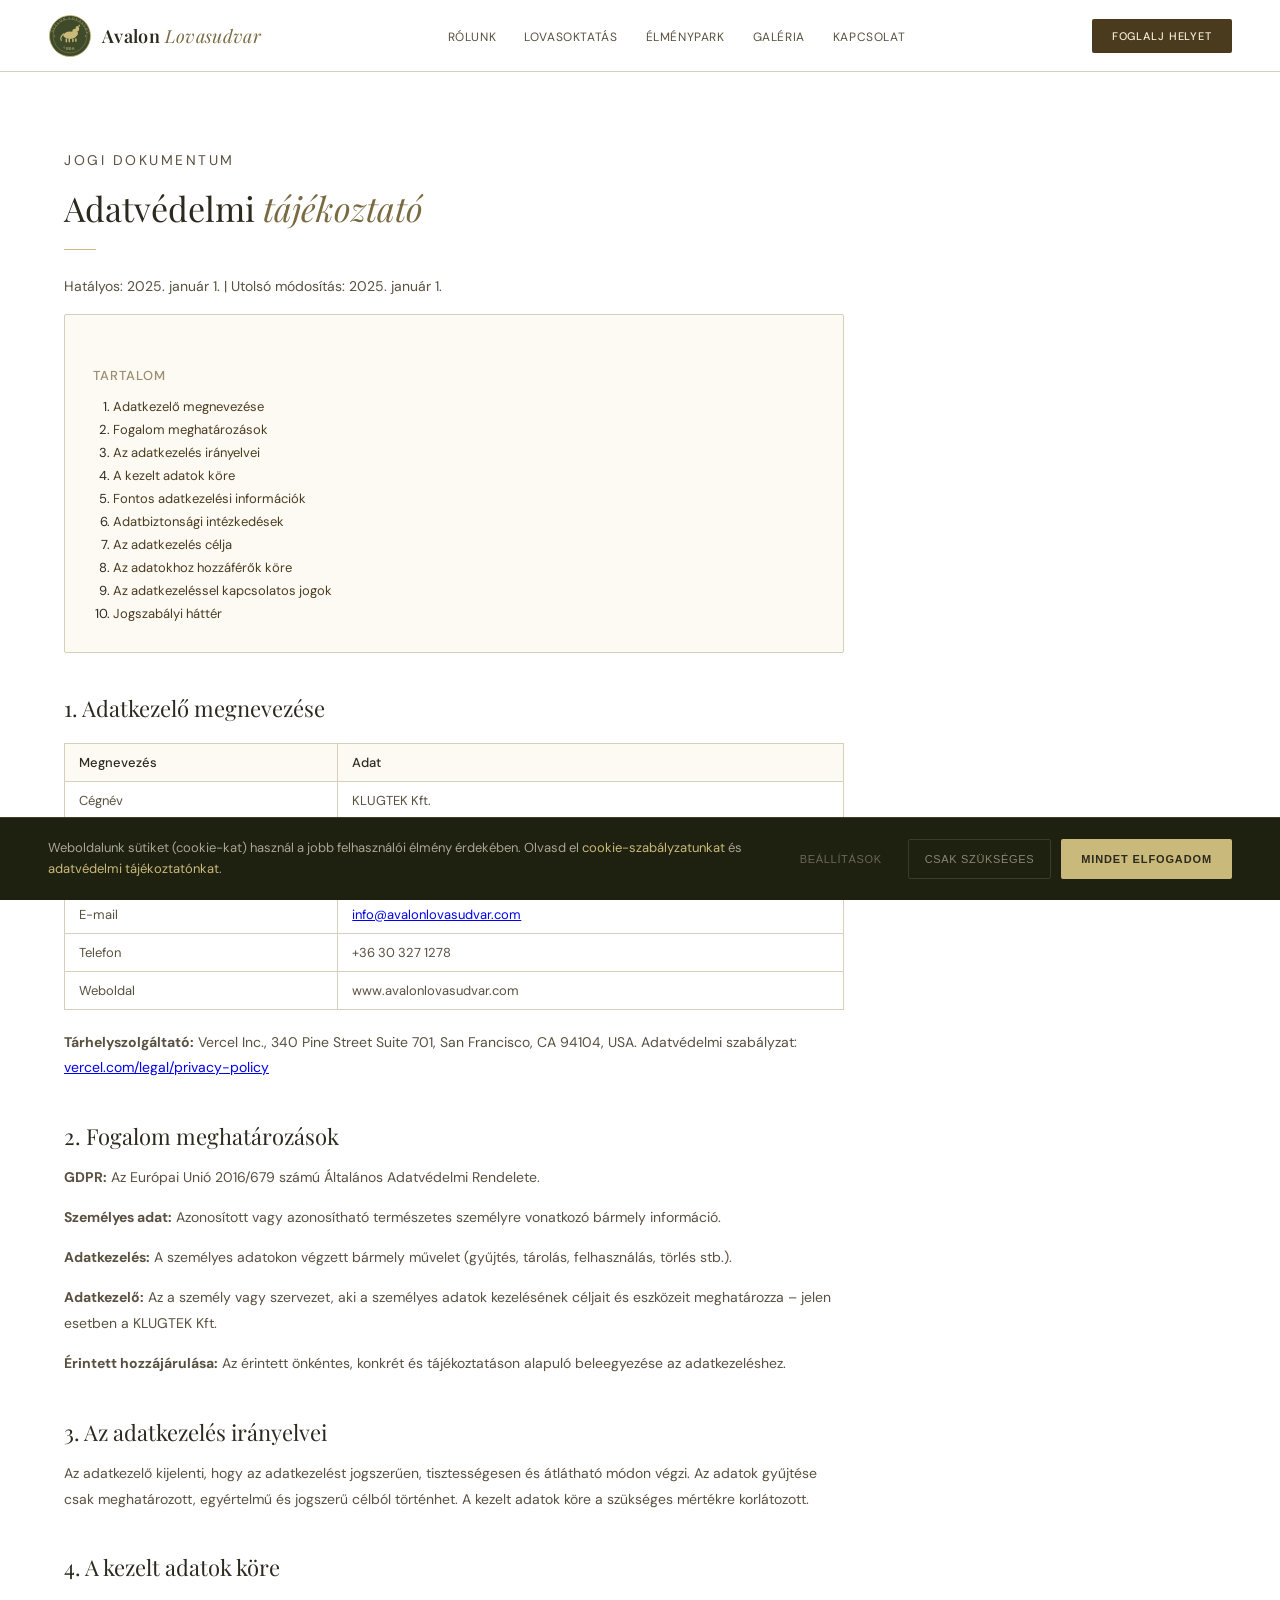
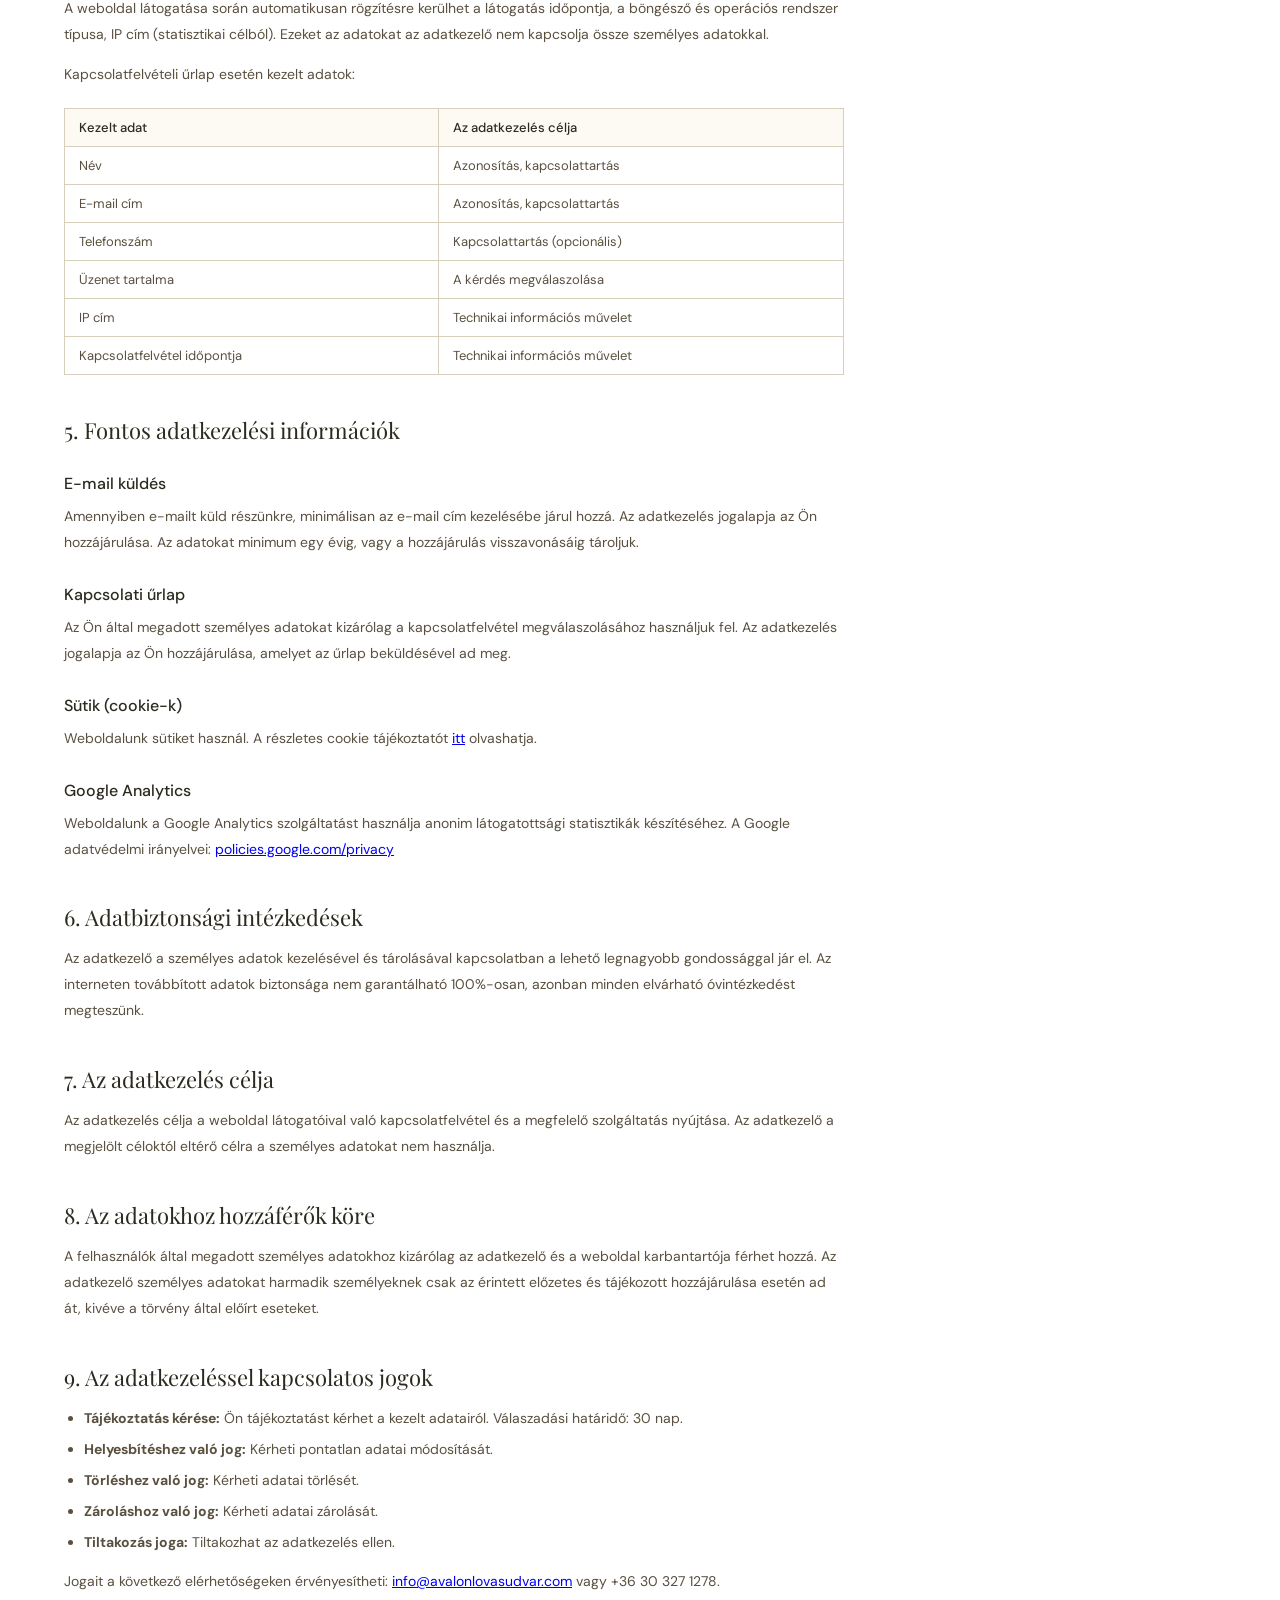
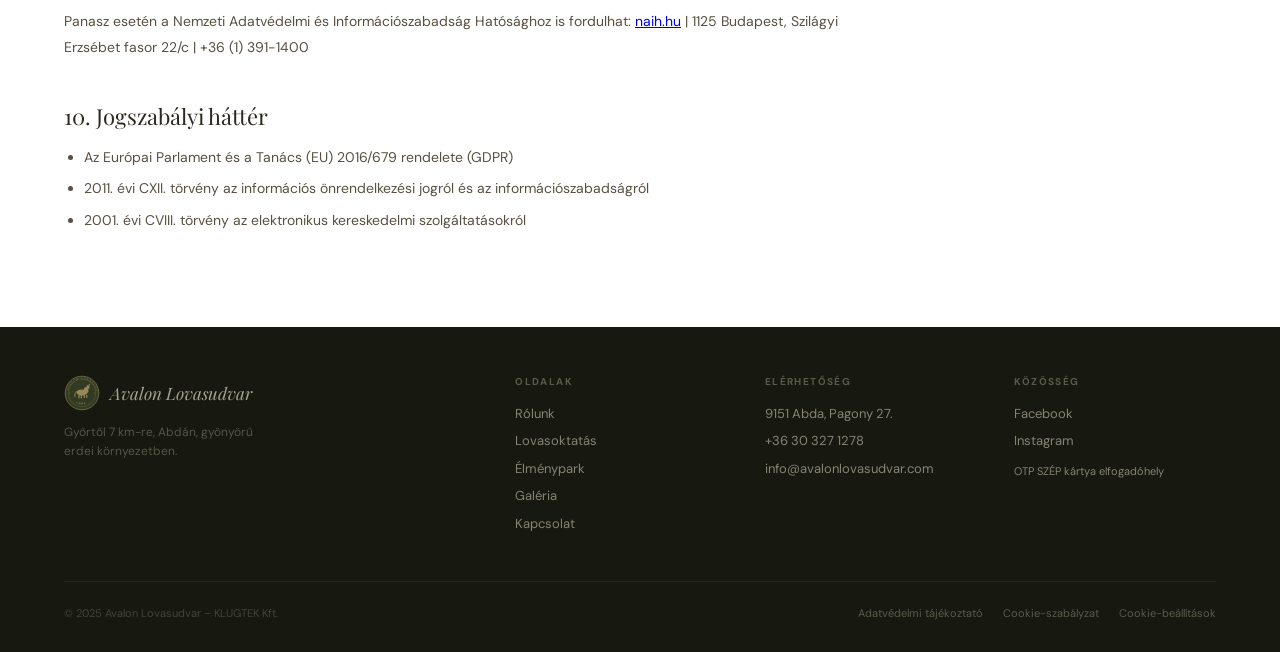
<file: adatvedelem.html>
<!DOCTYPE html>
<html lang="hu">
<head>
<meta charset="UTF-8"><meta name="viewport" content="width=device-width, initial-scale=1.0">
<title>Adatvédelmi tájékoztató – Avalon Lovasudvar</title>
<link rel="stylesheet" href="shared.css">
<style>
.legal-content { max-width: 780px; }
.legal-content h2 { font-family:'Playfair Display',serif; font-size:22px; font-weight:400; margin:40px 0 14px; color:var(--ink); }
.legal-content h3 { font-size:16px; font-weight:500; margin:28px 0 10px; color:var(--ink); }
.legal-content p { font-size:14px; color:var(--ink-mid); line-height:1.85; margin-bottom:14px; }
.legal-content ul { margin:0 0 14px 20px; }
.legal-content ul li { font-size:14px; color:var(--ink-mid); line-height:1.8; margin-bottom:6px; }
.legal-content table { width:100%; border-collapse:collapse; margin:20px 0; font-size:13px; }
.legal-content table th { background:var(--cream-bg); padding:10px 14px; text-align:left; border:0.5px solid var(--border); font-weight:500; color:var(--ink); }
.legal-content table td { padding:10px 14px; border:0.5px solid var(--border); color:var(--ink-mid); vertical-align:top; }
.legal-toc { background:var(--cream-bg); border:0.5px solid var(--border); border-radius:2px; padding:24px 28px; margin-bottom:40px; }
.legal-toc h3 { font-size:13px; font-weight:500; text-transform:uppercase; letter-spacing:0.08em; margin-bottom:14px; color:var(--ink-light); }
.legal-toc ol { margin-left:20px; }
.legal-toc li { font-size:13px; margin-bottom:6px; }
.legal-toc a { color:var(--bark); text-decoration:none; }
.legal-toc a:hover { text-decoration:underline; }
.updated { font-size:12px; color:var(--ink-light); margin-bottom:32px; }
</style>
</head>
<body>
<nav>
  <a href="index.html" class="nav-logo-wrap">
    <img src="logo.svg" alt="Avalon Lovasudvar logó" class="nav-logo-img">
    <span class="nav-logo">Avalon <em>Lovasudvar</em></span>
  </a>
  <ul class="nav-links" id="navLinks">
    <li><a href="rolunk.html">Rólunk</a></li>
    <li><a href="lovasoktatas.html">Lovasoktatás</a></li>
    <li><a href="elmenypark.html">Élménypark</a></li>
    <li><a href="galeria.html">Galéria</a></li>
    <li><a href="kapcsolat.html">Kapcsolat</a></li>
  </ul>
  <a href="kapcsolat.html" class="nav-cta">Foglalj helyet</a>
  <button class="nav-toggle" id="navToggle"><span></span><span></span><span></span></button>
</nav>
<div style="height:68px;"></div>

<section>
  <div class="legal-content">
    <p class="section-label">Jogi dokumentum</p>
    <h1 class="section-title">Adatvédelmi <em>tájékoztató</em></h1>
    <div class="divider"></div>
    <p class="updated">Hatályos: 2025. január 1. | Utolsó módosítás: 2025. január 1.</p>

    <div class="legal-toc">
      <h3>Tartalom</h3>
      <ol>
        <li><a href="#adatkezelo">Adatkezelő megnevezése</a></li>
        <li><a href="#fogalmak">Fogalom meghatározások</a></li>
        <li><a href="#elvek">Az adatkezelés irányelvei</a></li>
        <li><a href="#kezelt-adatok">A kezelt adatok köre</a></li>
        <li><a href="#informaciok">Fontos adatkezelési információk</a></li>
        <li><a href="#biztonsag">Adatbiztonsági intézkedések</a></li>
        <li><a href="#cel">Az adatkezelés célja</a></li>
        <li><a href="#hozzaferes">Az adatokhoz hozzáférők köre</a></li>
        <li><a href="#jogok">Az adatkezeléssel kapcsolatos jogok</a></li>
        <li><a href="#jogszabalyok">Jogszabályi háttér</a></li>
      </ol>
    </div>

    <h2 id="adatkezelo">1. Adatkezelő megnevezése</h2>
    <table>
      <tr><th>Megnevezés</th><th>Adat</th></tr>
      <tr><td>Cégnév</td><td>KLUGTEK Kft.</td></tr>
      <tr><td>Székhely</td><td>9151 Abda, Pagony 27.</td></tr>
      <tr><td>Adószám</td><td>23884209-2-08</td></tr>
      <tr><td>E-mail</td><td><a href="mailto:info@avalonlovasudvar.com">info@avalonlovasudvar.com</a></td></tr>
      <tr><td>Telefon</td><td>+36 30 327 1278</td></tr>
      <tr><td>Weboldal</td><td>www.avalonlovasudvar.com</td></tr>
    </table>
    <p><strong>Tárhelyszolgáltató:</strong> Vercel Inc., 340 Pine Street Suite 701, San Francisco, CA 94104, USA. Adatvédelmi szabályzat: <a href="https://vercel.com/legal/privacy-policy" target="_blank">vercel.com/legal/privacy-policy</a></p>

    <h2 id="fogalmak">2. Fogalom meghatározások</h2>
    <p><strong>GDPR:</strong> Az Európai Unió 2016/679 számú Általános Adatvédelmi Rendelete.</p>
    <p><strong>Személyes adat:</strong> Azonosított vagy azonosítható természetes személyre vonatkozó bármely információ.</p>
    <p><strong>Adatkezelés:</strong> A személyes adatokon végzett bármely művelet (gyűjtés, tárolás, felhasználás, törlés stb.).</p>
    <p><strong>Adatkezelő:</strong> Az a személy vagy szervezet, aki a személyes adatok kezelésének céljait és eszközeit meghatározza – jelen esetben a KLUGTEK Kft.</p>
    <p><strong>Érintett hozzájárulása:</strong> Az érintett önkéntes, konkrét és tájékoztatáson alapuló beleegyezése az adatkezeléshez.</p>

    <h2 id="elvek">3. Az adatkezelés irányelvei</h2>
    <p>Az adatkezelő kijelenti, hogy az adatkezelést jogszerűen, tisztességesen és átlátható módon végzi. Az adatok gyűjtése csak meghatározott, egyértelmű és jogszerű célból történhet. A kezelt adatok köre a szükséges mértékre korlátozott.</p>

    <h2 id="kezelt-adatok">4. A kezelt adatok köre</h2>
    <p>A weboldal látogatása során automatikusan rögzítésre kerülhet a látogatás időpontja, a böngésző és operációs rendszer típusa, IP cím (statisztikai célból). Ezeket az adatokat az adatkezelő nem kapcsolja össze személyes adatokkal.</p>
    <p>Kapcsolatfelvételi űrlap esetén kezelt adatok:</p>
    <table>
      <tr><th>Kezelt adat</th><th>Az adatkezelés célja</th></tr>
      <tr><td>Név</td><td>Azonosítás, kapcsolattartás</td></tr>
      <tr><td>E-mail cím</td><td>Azonosítás, kapcsolattartás</td></tr>
      <tr><td>Telefonszám</td><td>Kapcsolattartás (opcionális)</td></tr>
      <tr><td>Üzenet tartalma</td><td>A kérdés megválaszolása</td></tr>
      <tr><td>IP cím</td><td>Technikai információs művelet</td></tr>
      <tr><td>Kapcsolatfelvétel időpontja</td><td>Technikai információs művelet</td></tr>
    </table>

    <h2 id="informaciok">5. Fontos adatkezelési információk</h2>
    <h3>E-mail küldés</h3>
    <p>Amennyiben e-mailt küld részünkre, minimálisan az e-mail cím kezelésébe járul hozzá. Az adatkezelés jogalapja az Ön hozzájárulása. Az adatokat minimum egy évig, vagy a hozzájárulás visszavonásáig tároljuk.</p>
    <h3>Kapcsolati űrlap</h3>
    <p>Az Ön által megadott személyes adatokat kizárólag a kapcsolatfelvétel megválaszolásához használjuk fel. Az adatkezelés jogalapja az Ön hozzájárulása, amelyet az űrlap beküldésével ad meg.</p>
    <h3>Sütik (cookie-k)</h3>
    <p>Weboldalunk sütiket használ. A részletes cookie tájékoztatót <a href="cookie.html">itt</a> olvashatja.</p>
    <h3>Google Analytics</h3>
    <p>Weboldalunk a Google Analytics szolgáltatást használja anonim látogatottsági statisztikák készítéséhez. A Google adatvédelmi irányelvei: <a href="https://policies.google.com/privacy?hl=hu" target="_blank">policies.google.com/privacy</a></p>

    <h2 id="biztonsag">6. Adatbiztonsági intézkedések</h2>
    <p>Az adatkezelő a személyes adatok kezelésével és tárolásával kapcsolatban a lehető legnagyobb gondossággal jár el. Az interneten továbbított adatok biztonsága nem garantálható 100%-osan, azonban minden elvárható óvintézkedést megteszünk.</p>

    <h2 id="cel">7. Az adatkezelés célja</h2>
    <p>Az adatkezelés célja a weboldal látogatóival való kapcsolatfelvétel és a megfelelő szolgáltatás nyújtása. Az adatkezelő a megjelölt céloktól eltérő célra a személyes adatokat nem használja.</p>

    <h2 id="hozzaferes">8. Az adatokhoz hozzáférők köre</h2>
    <p>A felhasználók által megadott személyes adatokhoz kizárólag az adatkezelő és a weboldal karbantartója férhet hozzá. Az adatkezelő személyes adatokat harmadik személyeknek csak az érintett előzetes és tájékozott hozzájárulása esetén ad át, kivéve a törvény által előírt eseteket.</p>

    <h2 id="jogok">9. Az adatkezeléssel kapcsolatos jogok</h2>
    <ul>
      <li><strong>Tájékoztatás kérése:</strong> Ön tájékoztatást kérhet a kezelt adatairól. Válaszadási határidő: 30 nap.</li>
      <li><strong>Helyesbítéshez való jog:</strong> Kérheti pontatlan adatai módosítását.</li>
      <li><strong>Törléshez való jog:</strong> Kérheti adatai törlését.</li>
      <li><strong>Zároláshoz való jog:</strong> Kérheti adatai zárolását.</li>
      <li><strong>Tiltakozás joga:</strong> Tiltakozhat az adatkezelés ellen.</li>
    </ul>
    <p>Jogait a következő elérhetőségeken érvényesítheti: <a href="mailto:info@avalonlovasudvar.com">info@avalonlovasudvar.com</a> vagy +36 30 327 1278.</p>
    <p>Panasz esetén a Nemzeti Adatvédelmi és Információszabadság Hatósághoz is fordulhat: <a href="https://naih.hu" target="_blank">naih.hu</a> | 1125 Budapest, Szilágyi Erzsébet fasor 22/c | +36 (1) 391-1400</p>

    <h2 id="jogszabalyok">10. Jogszabályi háttér</h2>
    <ul>
      <li>Az Európai Parlament és a Tanács (EU) 2016/679 rendelete (GDPR)</li>
      <li>2011. évi CXII. törvény az információs önrendelkezési jogról és az információszabadságról</li>
      <li>2001. évi CVIII. törvény az elektronikus kereskedelmi szolgáltatásokról</li>
    </ul>
  </div>
</section>

<footer>
  <div class="footer-top">
    <div class="footer-brand">
      <div class="footer-logo-wrap">
        <img src="logo.svg" alt="Avalon logó" class="footer-logo-img">
        <span class="footer-logo">Avalon Lovasudvar</span>
      </div>
      <span class="footer-tagline">Győrtől 7 km-re, Abdán, gyönyörű erdei környezetben.</span>
    </div>
    <div class="footer-col">
      <h4>Oldalak</h4>
      <a href="rolunk.html">Rólunk</a>
      <a href="lovasoktatas.html">Lovasoktatás</a>
      <a href="elmenypark.html">Élménypark</a>
      <a href="galeria.html">Galéria</a>
      <a href="kapcsolat.html">Kapcsolat</a>
    </div>
    <div class="footer-col">
      <h4>Elérhetőség</h4>
      <p>9151 Abda, Pagony 27.</p>
      <a href="tel:+36303271278">+36 30 327 1278</a>
      <a href="mailto:info@avalonlovasudvar.com">info@avalonlovasudvar.com</a>
    </div>
    <div class="footer-col">
      <h4>Közösség</h4>
      <a href="https://www.facebook.com/avalonlovasudvar" target="_blank" rel="noopener">Facebook</a>
      <a href="https://www.instagram.com/avalonlovasudvar_elmenypark/" target="_blank" rel="noopener">Instagram</a>
      <p style="margin-top:12px; font-size:11px;">OTP SZÉP kártya elfogadóhely</p>
    </div>
  </div>
  <div class="footer-bottom">
    <span class="footer-copy">© 2025 Avalon Lovasudvar – KLUGTEK Kft.</span>
    <div class="footer-legal">
      <a href="adatvedelem.html">Adatvédelmi tájékoztató</a>
      <a href="cookie.html">Cookie-szabályzat</a>
      <a href="#" id="cookieSettingsFooter">Cookie-beállítások</a>
    </div>
  </div>
</footer>
<div id="cookie-banner" class="hidden">
  <p class="cookie-text">
    Weboldalunk sütiket (cookie-kat) használ a jobb felhasználói élmény érdekében.
    Olvasd el <a href="cookie.html">cookie-szabályzatunkat</a> és <a href="adatvedelem.html">adatvédelmi tájékoztatónkat</a>.
  </p>
  <div class="cookie-btns">
    <button class="cookie-settings-btn" id="cookieSettings">Beállítások</button>
    <button class="cookie-decline" id="cookieDecline">Csak szükséges</button>
    <button class="cookie-accept" id="cookieAccept">Mindet elfogadom</button>
  </div>
</div>
<div id="cookie-modal">
  <div class="cookie-modal-box">
    <div class="cookie-modal-header"><h2>Cookie-beállítások</h2></div>
    <div class="cookie-modal-body">
      <div class="cookie-category">
        <div class="cookie-cat-header">
          <h3>Szükséges sütik</h3>
          <label class="toggle-wrap"><input type="checkbox" checked disabled><span class="toggle-slider"></span></label>
        </div>
        <p class="cookie-cat-desc">Ezek a sütik elengedhetetlenek az oldal működéséhez. Nem tilthatók le.</p>
      </div>
      <div class="cookie-category">
        <div class="cookie-cat-header">
          <h3>Analitikai sütik</h3>
          <label class="toggle-wrap"><input type="checkbox" id="toggleAnalytics"><span class="toggle-slider"></span></label>
        </div>
        <p class="cookie-cat-desc">Google Analytics – anonim látogatottsági statisztikák gyűjtése az oldal fejlesztéséhez.</p>
      </div>
      <div class="cookie-category">
        <div class="cookie-cat-header">
          <h3>Marketing sütik</h3>
          <label class="toggle-wrap"><input type="checkbox" id="toggleMarketing"><span class="toggle-slider"></span></label>
        </div>
        <p class="cookie-cat-desc">Facebook és közösségi média sütik személyre szabott hirdetésekhez.</p>
      </div>
    </div>
    <div class="cookie-modal-footer">
      <button class="btn-outline" id="cookieModalClose">Mégse</button>
      <button class="btn-gold" id="cookieSaveSettings">Mentés</button>
    </div>
  </div>
</div>

<script src="shared.js"></script>
</body></html>
</file>
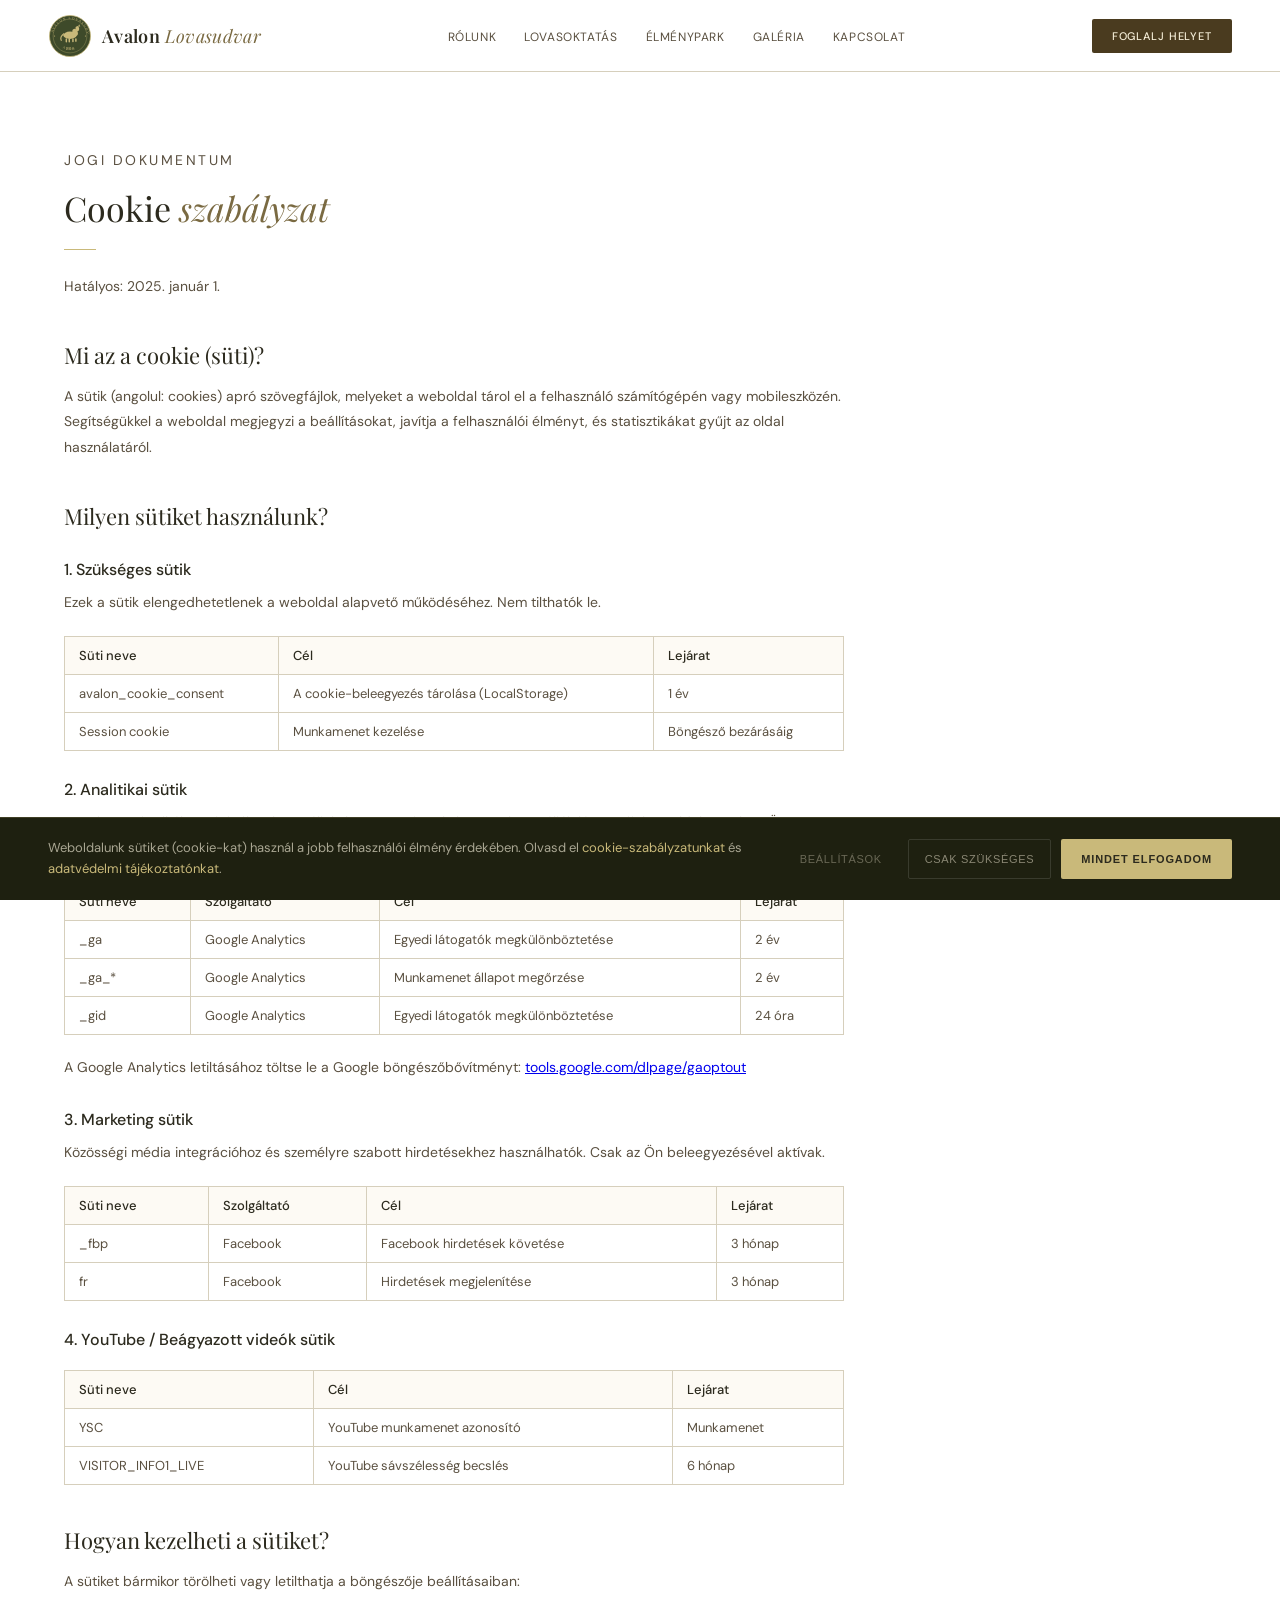
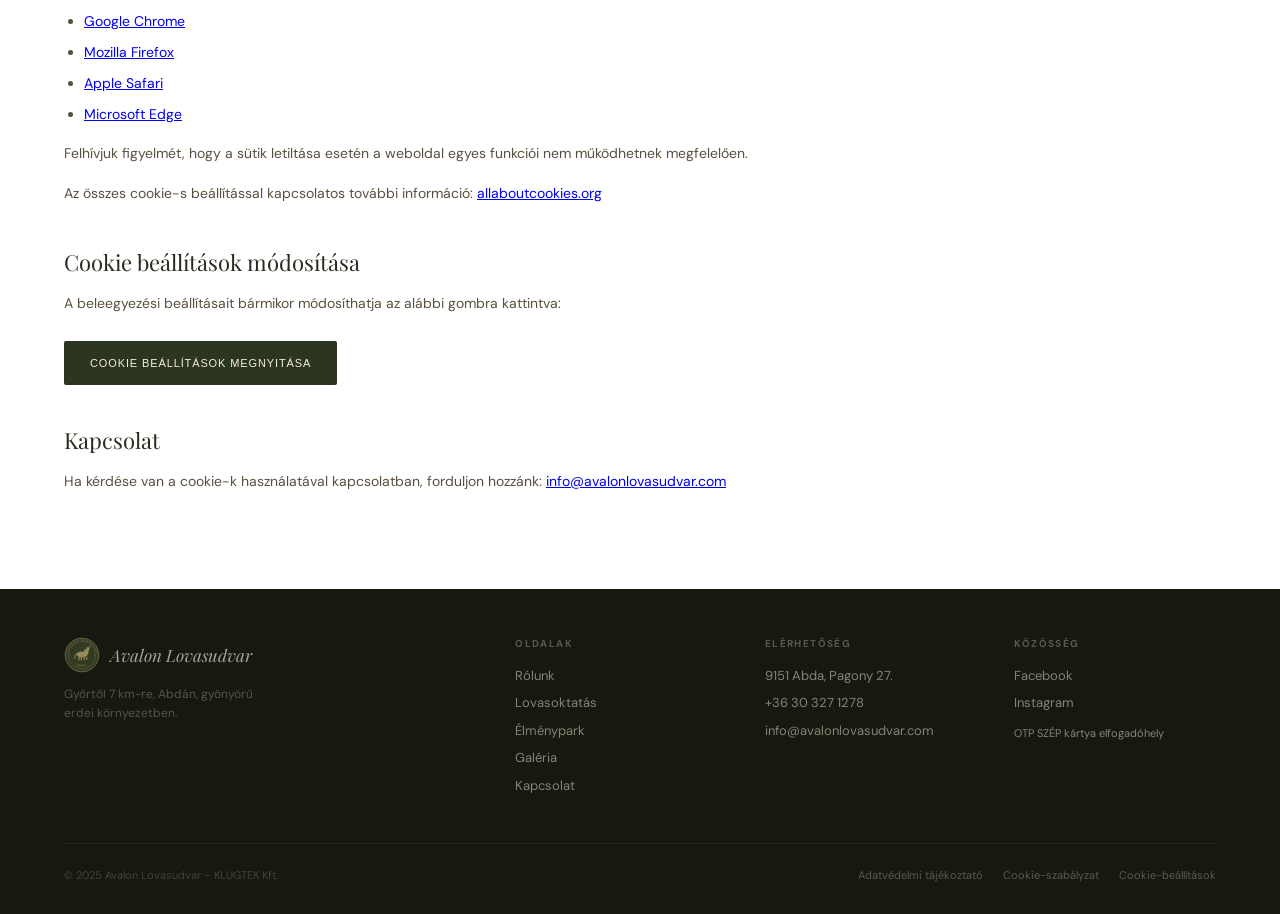
<file: cookie.html>
<!DOCTYPE html>
<html lang="hu">
<head>
<meta charset="UTF-8"><meta name="viewport" content="width=device-width, initial-scale=1.0">
<title>Cookie szabályzat – Avalon Lovasudvar</title>
<link rel="stylesheet" href="shared.css">
<style>
.legal-content { max-width: 780px; }
.legal-content h2 { font-family:'Playfair Display',serif; font-size:22px; font-weight:400; margin:40px 0 14px; }
.legal-content h3 { font-size:16px; font-weight:500; margin:28px 0 10px; }
.legal-content p { font-size:14px; color:var(--ink-mid); line-height:1.85; margin-bottom:14px; }
.legal-content ul { margin:0 0 14px 20px; }
.legal-content ul li { font-size:14px; color:var(--ink-mid); line-height:1.8; margin-bottom:6px; }
.legal-content table { width:100%; border-collapse:collapse; margin:20px 0; font-size:13px; }
.legal-content table th { background:var(--cream-bg); padding:10px 14px; text-align:left; border:0.5px solid var(--border); font-weight:500; }
.legal-content table td { padding:10px 14px; border:0.5px solid var(--border); color:var(--ink-mid); vertical-align:top; }
.cookie-pref-btn { margin-top:24px; }
.updated { font-size:12px; color:var(--ink-light); margin-bottom:32px; }
</style>
</head>
<body>
<nav>
  <a href="index.html" class="nav-logo-wrap">
    <img src="logo.svg" alt="Avalon Lovasudvar logó" class="nav-logo-img">
    <span class="nav-logo">Avalon <em>Lovasudvar</em></span>
  </a>
  <ul class="nav-links" id="navLinks">
    <li><a href="rolunk.html">Rólunk</a></li>
    <li><a href="lovasoktatas.html">Lovasoktatás</a></li>
    <li><a href="elmenypark.html">Élménypark</a></li>
    <li><a href="galeria.html">Galéria</a></li>
    <li><a href="kapcsolat.html">Kapcsolat</a></li>
  </ul>
  <a href="kapcsolat.html" class="nav-cta">Foglalj helyet</a>
  <button class="nav-toggle" id="navToggle"><span></span><span></span><span></span></button>
</nav>
<div style="height:68px;"></div>

<section>
  <div class="legal-content">
    <p class="section-label">Jogi dokumentum</p>
    <h1 class="section-title">Cookie <em>szabályzat</em></h1>
    <div class="divider"></div>
    <p class="updated">Hatályos: 2025. január 1.</p>

    <h2>Mi az a cookie (süti)?</h2>
    <p>A sütik (angolul: cookies) apró szövegfájlok, melyeket a weboldal tárol el a felhasználó számítógépén vagy mobileszközén. Segítségükkel a weboldal megjegyzi a beállításokat, javítja a felhasználói élményt, és statisztikákat gyűjt az oldal használatáról.</p>

    <h2>Milyen sütiket használunk?</h2>

    <h3>1. Szükséges sütik</h3>
    <p>Ezek a sütik elengedhetetlenek a weboldal alapvető működéséhez. Nem tilthatók le.</p>
    <table>
      <tr><th>Süti neve</th><th>Cél</th><th>Lejárat</th></tr>
      <tr><td>avalon_cookie_consent</td><td>A cookie-beleegyezés tárolása (LocalStorage)</td><td>1 év</td></tr>
      <tr><td>Session cookie</td><td>Munkamenet kezelése</td><td>Böngésző bezárásáig</td></tr>
    </table>

    <h3>2. Analitikai sütik</h3>
    <p>Anonim statisztikák gyűjtéséhez használjuk, hogy megértsük, hogyan használják látogatóink az oldalt. Csak az Ön beleegyezésével aktívak.</p>
    <table>
      <tr><th>Süti neve</th><th>Szolgáltató</th><th>Cél</th><th>Lejárat</th></tr>
      <tr><td>_ga</td><td>Google Analytics</td><td>Egyedi látogatók megkülönböztetése</td><td>2 év</td></tr>
      <tr><td>_ga_*</td><td>Google Analytics</td><td>Munkamenet állapot megőrzése</td><td>2 év</td></tr>
      <tr><td>_gid</td><td>Google Analytics</td><td>Egyedi látogatók megkülönböztetése</td><td>24 óra</td></tr>
    </table>
    <p>A Google Analytics letiltásához töltse le a Google böngészőbővítményt: <a href="https://tools.google.com/dlpage/gaoptout" target="_blank">tools.google.com/dlpage/gaoptout</a></p>

    <h3>3. Marketing sütik</h3>
    <p>Közösségi média integrációhoz és személyre szabott hirdetésekhez használhatók. Csak az Ön beleegyezésével aktívak.</p>
    <table>
      <tr><th>Süti neve</th><th>Szolgáltató</th><th>Cél</th><th>Lejárat</th></tr>
      <tr><td>_fbp</td><td>Facebook</td><td>Facebook hirdetések követése</td><td>3 hónap</td></tr>
      <tr><td>fr</td><td>Facebook</td><td>Hirdetések megjelenítése</td><td>3 hónap</td></tr>
    </table>

    <h3>4. YouTube / Beágyazott videók sütik</h3>
    <table>
      <tr><th>Süti neve</th><th>Cél</th><th>Lejárat</th></tr>
      <tr><td>YSC</td><td>YouTube munkamenet azonosító</td><td>Munkamenet</td></tr>
      <tr><td>VISITOR_INFO1_LIVE</td><td>YouTube sávszélesség becslés</td><td>6 hónap</td></tr>
    </table>

    <h2>Hogyan kezelheti a sütiket?</h2>
    <p>A sütiket bármikor törölheti vagy letilthatja a böngészője beállításaiban:</p>
    <ul>
      <li><a href="https://support.google.com/chrome/answer/95647" target="_blank">Google Chrome</a></li>
      <li><a href="https://support.mozilla.org/hu/kb/sutik-torlese-firefox-boNgeszobBol" target="_blank">Mozilla Firefox</a></li>
      <li><a href="https://support.apple.com/hu-hu/guide/safari/sfri11471/mac" target="_blank">Apple Safari</a></li>
      <li><a href="https://support.microsoft.com/hu-hu/microsoft-edge" target="_blank">Microsoft Edge</a></li>
    </ul>
    <p>Felhívjuk figyelmét, hogy a sütik letiltása esetén a weboldal egyes funkciói nem működhetnek megfelelően.</p>
    <p>Az összes cookie-s beállítással kapcsolatos további információ: <a href="https://www.allaboutcookies.org" target="_blank">allaboutcookies.org</a></p>

    <h2>Cookie beállítások módosítása</h2>
    <p>A beleegyezési beállításait bármikor módosíthatja az alábbi gombra kattintva:</p>
    <div class="cookie-pref-btn">
      <button class="btn-dark" id="openCookieSettings">Cookie beállítások megnyitása</button>
    </div>

    <h2>Kapcsolat</h2>
    <p>Ha kérdése van a cookie-k használatával kapcsolatban, forduljon hozzánk: <a href="mailto:info@avalonlovasudvar.com">info@avalonlovasudvar.com</a></p>
  </div>
</section>

<footer>
  <div class="footer-top">
    <div class="footer-brand">
      <div class="footer-logo-wrap">
        <img src="logo.svg" alt="Avalon logó" class="footer-logo-img">
        <span class="footer-logo">Avalon Lovasudvar</span>
      </div>
      <span class="footer-tagline">Győrtől 7 km-re, Abdán, gyönyörű erdei környezetben.</span>
    </div>
    <div class="footer-col">
      <h4>Oldalak</h4>
      <a href="rolunk.html">Rólunk</a>
      <a href="lovasoktatas.html">Lovasoktatás</a>
      <a href="elmenypark.html">Élménypark</a>
      <a href="galeria.html">Galéria</a>
      <a href="kapcsolat.html">Kapcsolat</a>
    </div>
    <div class="footer-col">
      <h4>Elérhetőség</h4>
      <p>9151 Abda, Pagony 27.</p>
      <a href="tel:+36303271278">+36 30 327 1278</a>
      <a href="mailto:info@avalonlovasudvar.com">info@avalonlovasudvar.com</a>
    </div>
    <div class="footer-col">
      <h4>Közösség</h4>
      <a href="https://www.facebook.com/avalonlovasudvar" target="_blank" rel="noopener">Facebook</a>
      <a href="https://www.instagram.com/avalonlovasudvar_elmenypark/" target="_blank" rel="noopener">Instagram</a>
      <p style="margin-top:12px; font-size:11px;">OTP SZÉP kártya elfogadóhely</p>
    </div>
  </div>
  <div class="footer-bottom">
    <span class="footer-copy">© 2025 Avalon Lovasudvar – KLUGTEK Kft.</span>
    <div class="footer-legal">
      <a href="adatvedelem.html">Adatvédelmi tájékoztató</a>
      <a href="cookie.html">Cookie-szabályzat</a>
      <a href="#" id="cookieSettingsFooter">Cookie-beállítások</a>
    </div>
  </div>
</footer>
<div id="cookie-banner" class="hidden">
  <p class="cookie-text">
    Weboldalunk sütiket (cookie-kat) használ a jobb felhasználói élmény érdekében.
    Olvasd el <a href="cookie.html">cookie-szabályzatunkat</a> és <a href="adatvedelem.html">adatvédelmi tájékoztatónkat</a>.
  </p>
  <div class="cookie-btns">
    <button class="cookie-settings-btn" id="cookieSettings">Beállítások</button>
    <button class="cookie-decline" id="cookieDecline">Csak szükséges</button>
    <button class="cookie-accept" id="cookieAccept">Mindet elfogadom</button>
  </div>
</div>
<div id="cookie-modal">
  <div class="cookie-modal-box">
    <div class="cookie-modal-header"><h2>Cookie-beállítások</h2></div>
    <div class="cookie-modal-body">
      <div class="cookie-category">
        <div class="cookie-cat-header">
          <h3>Szükséges sütik</h3>
          <label class="toggle-wrap"><input type="checkbox" checked disabled><span class="toggle-slider"></span></label>
        </div>
        <p class="cookie-cat-desc">Ezek a sütik elengedhetetlenek az oldal működéséhez. Nem tilthatók le.</p>
      </div>
      <div class="cookie-category">
        <div class="cookie-cat-header">
          <h3>Analitikai sütik</h3>
          <label class="toggle-wrap"><input type="checkbox" id="toggleAnalytics"><span class="toggle-slider"></span></label>
        </div>
        <p class="cookie-cat-desc">Google Analytics – anonim látogatottsági statisztikák gyűjtése az oldal fejlesztéséhez.</p>
      </div>
      <div class="cookie-category">
        <div class="cookie-cat-header">
          <h3>Marketing sütik</h3>
          <label class="toggle-wrap"><input type="checkbox" id="toggleMarketing"><span class="toggle-slider"></span></label>
        </div>
        <p class="cookie-cat-desc">Facebook és közösségi média sütik személyre szabott hirdetésekhez.</p>
      </div>
    </div>
    <div class="cookie-modal-footer">
      <button class="btn-outline" id="cookieModalClose">Mégse</button>
      <button class="btn-gold" id="cookieSaveSettings">Mentés</button>
    </div>
  </div>
</div>

<script src="shared.js"></script>
<script>
document.getElementById('openCookieSettings')?.addEventListener('click', () => {
  document.getElementById('cookie-modal').classList.add('open');
});
</script>
</body></html>
</file>
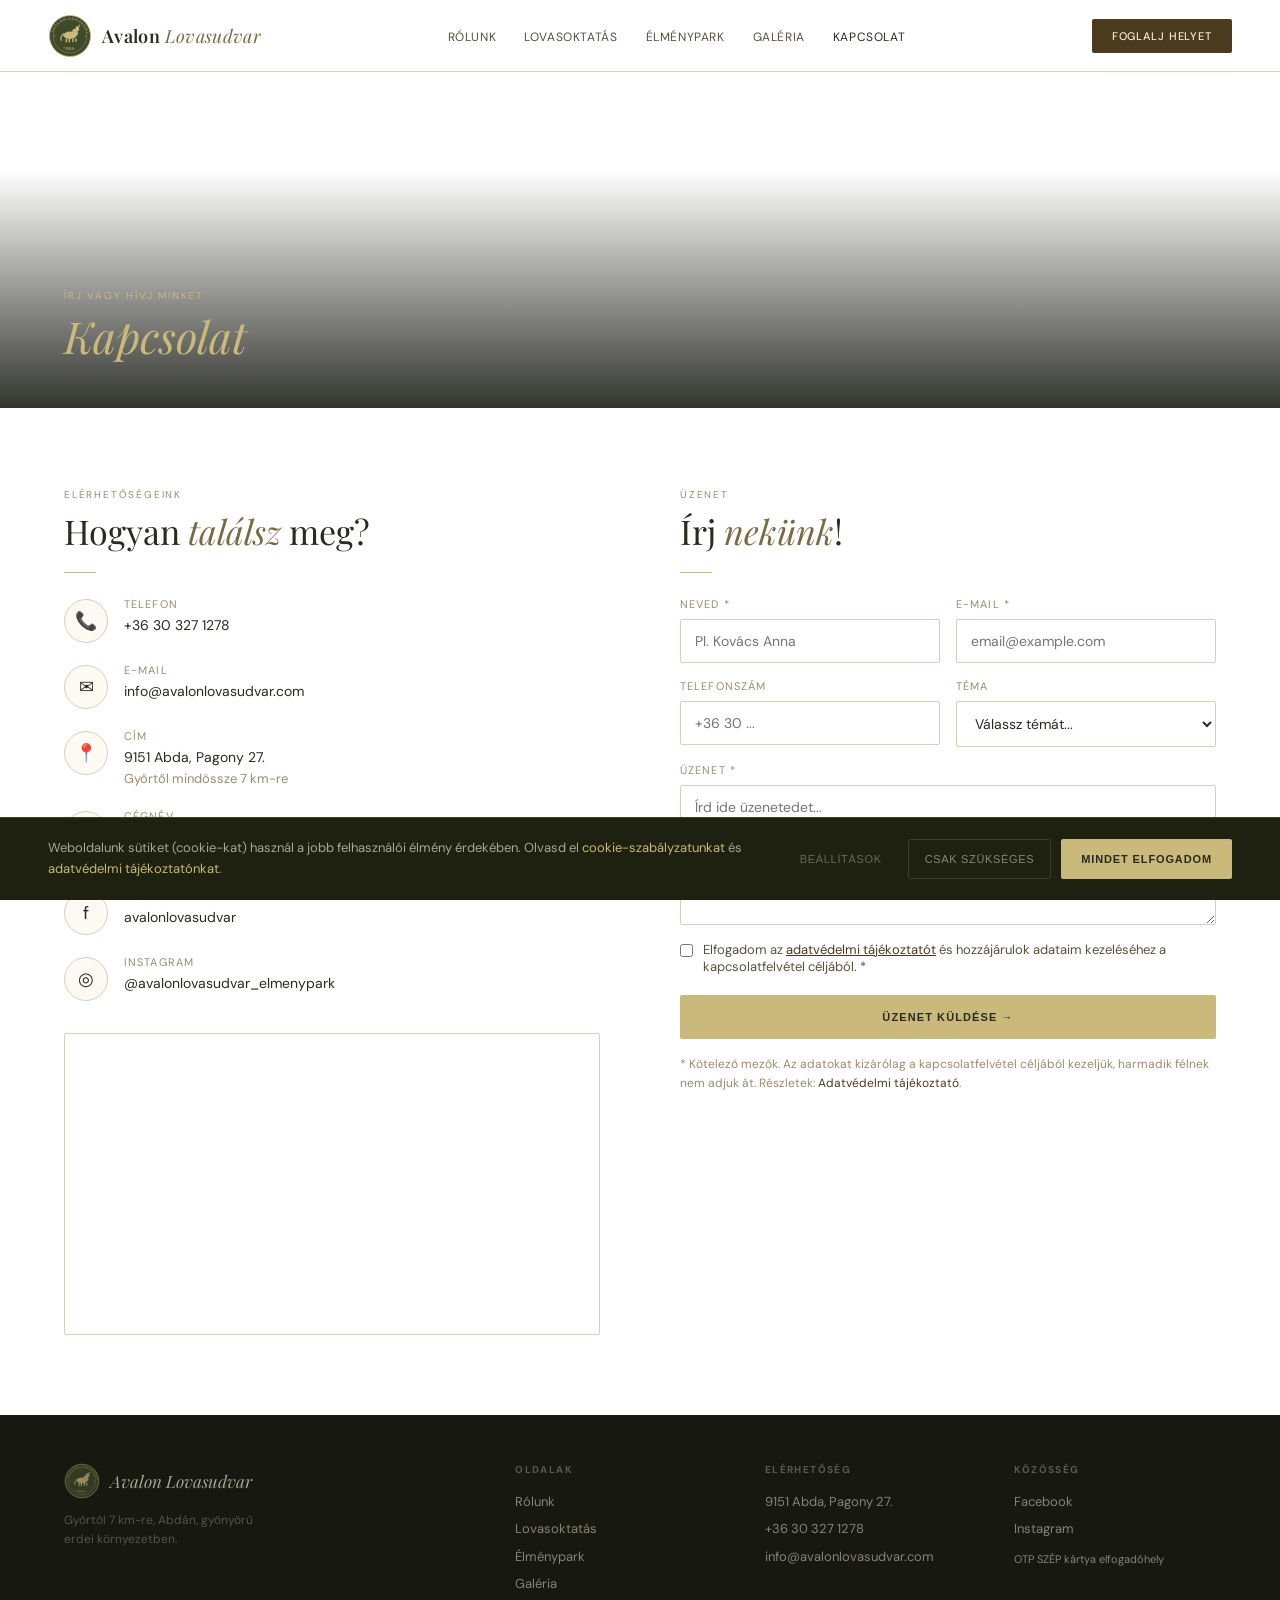
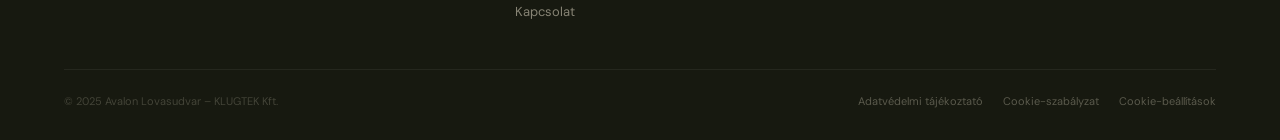
<file: kapcsolat.html>
<!DOCTYPE html>
<html lang="hu">
<head>
<meta charset="UTF-8"><meta name="viewport" content="width=device-width, initial-scale=1.0">
<title>Kapcsolat – Avalon Lovasudvar</title>
<link rel="stylesheet" href="shared.css">
<style>
.contact-layout { display: grid; grid-template-columns: 1fr 1fr; gap: 80px; }
.contact-info { display: flex; flex-direction: column; gap: 20px; }
.ci { display: flex; gap: 16px; align-items: flex-start; }
.ci-icon { width: 44px; height: 44px; border-radius: 50%; background: var(--cream-bg); border: 0.5px solid var(--border); display: flex; align-items: center; justify-content: center; font-size: 18px; flex-shrink: 0; margin-top: 2px; }
.ci-label { font-size: 11px; text-transform: uppercase; letter-spacing: 0.1em; color: var(--ink-light); margin-bottom: 4px; }
.ci-value { font-size: 14px; color: var(--ink); line-height: 1.5; }
.ci-value a { color: var(--ink); text-decoration: none; }
.ci-value a:hover { color: var(--bark); }
.map-wrap { margin-top: 32px; border-radius: 2px; overflow: hidden; border: 0.5px solid var(--border); }
.map-wrap iframe { display: block; width: 100%; height: 300px; border: none; }
.form-section { background: var(--cream-bg); padding: 4px 0 0; }
.form-grid { display: grid; grid-template-columns: 1fr 1fr; gap: 16px; }
.form-field { display: flex; flex-direction: column; gap: 8px; }
.form-field.full { grid-column: span 2; }
.form-field label { font-size: 11px; text-transform: uppercase; letter-spacing: 0.1em; color: var(--ink-light); }
.form-field input, .form-field textarea, .form-field select { font-family: 'DM Sans', sans-serif; font-size: 14px; color: var(--ink); background: #fff; border: 0.5px solid var(--border); border-radius: 2px; padding: 12px 14px; outline: none; transition: border-color 0.2s; resize: vertical; }
.form-field input:focus, .form-field textarea:focus, .form-field select:focus { border-color: var(--ink-light); }
.form-field textarea { min-height: 140px; }
.form-notice { font-size: 12px; color: var(--ink-light); line-height: 1.6; margin-top: 8px; }
.form-notice a { color: var(--bark); text-decoration: none; }
.success-msg { display: none; background: #EAF4E8; border: 0.5px solid #8CB87A; border-radius: 2px; padding: 16px 20px; font-size: 14px; color: #2A5A1A; margin-top: 16px; }
@media(max-width:768px){ .contact-layout,.form-grid{grid-template-columns:1fr;gap:32px;} .form-field.full{grid-column:span 1;} }
</style>
</head>
<body>
<nav>
  <a href="index.html" class="nav-logo-wrap">
    <img src="logo.svg" alt="Avalon Lovasudvar logó" class="nav-logo-img">
    <span class="nav-logo">Avalon <em>Lovasudvar</em></span>
  </a>
  <ul class="nav-links" id="navLinks">
    <li><a href="rolunk.html">Rólunk</a></li>
    <li><a href="lovasoktatas.html">Lovasoktatás</a></li>
    <li><a href="elmenypark.html">Élménypark</a></li>
    <li><a href="galeria.html">Galéria</a></li>
    <li><a href="kapcsolat.html" class="active">Kapcsolat</a></li>
  </ul>
  <a href="kapcsolat.html" class="nav-cta">Foglalj helyet</a>
  <button class="nav-toggle" id="navToggle"><span></span><span></span><span></span></button>
</nav>
<div class="page-hero">
  <div class="page-hero-bg" style="background-image:url('https://static.wixstatic.com/media/d55dbd_71d90cf20f3f49008eea84dd1d0947f3~mv2.jpg/v1/fill/w_1920,h_800,al_c,q_85,enc_avif,quality_auto/IMG_5722.jpg')"></div>
  <div class="page-hero-overlay"></div>
  <div class="page-hero-content"><p class="page-hero-eyebrow">Írj vagy hívj minket</p><h1 class="page-hero-title"><em>Kapcsolat</em></h1></div>
</div>

<section>
  <div class="contact-layout">
    <div>
      <p class="section-label">Elérhetőségeink</p>
      <h2 class="section-title">Hogyan <em>találsz</em> meg?</h2>
      <div class="divider"></div>
      <div class="contact-info">
        <div class="ci"><div class="ci-icon">📞</div><div><p class="ci-label">Telefon</p><p class="ci-value"><a href="tel:+36303271278">+36 30 327 1278</a></p></div></div>
        <div class="ci"><div class="ci-icon">✉</div><div><p class="ci-label">E-mail</p><p class="ci-value"><a href="mailto:info@avalonlovasudvar.com">info@avalonlovasudvar.com</a></p></div></div>
        <div class="ci"><div class="ci-icon">📍</div><div><p class="ci-label">Cím</p><p class="ci-value">9151 Abda, Pagony 27.<br><span style="color:var(--ink-light);font-size:13px;">Győrtől mindössze 7 km-re</span></p></div></div>
        <div class="ci"><div class="ci-icon">🏢</div><div><p class="ci-label">Cégnév</p><p class="ci-value">KLUGTEK Kft.<br><span style="color:var(--ink-light);font-size:13px;">Adószám: 23884209-2-08</span></p></div></div>
        <div class="ci"><div class="ci-icon">f</div><div><p class="ci-label">Facebook</p><p class="ci-value"><a href="https://www.facebook.com/avalonlovasudvar" target="_blank">avalonlovasudvar</a></p></div></div>
        <div class="ci"><div class="ci-icon">◎</div><div><p class="ci-label">Instagram</p><p class="ci-value"><a href="https://www.instagram.com/avalonlovasudvar_elmenypark/" target="_blank">@avalonlovasudvar_elmenypark</a></p></div></div>
      </div>
      <div class="map-wrap">
        <iframe src="https://www.google.com/maps/embed?pb=!1m18!1m12!1m3!1d2697.5!2d17.7250!3d47.7180!2m3!1f0!2f0!3f0!3m2!1i1024!2i768!4f13.1!3m3!1m2!1s0x476bbfa3a3a3a3a3%3A0x0!2sAbda%2C+Pagony+27%2C+9151!5e0!3m2!1shu!2shu!4v1" allowfullscreen loading="lazy" title="Avalon Lovasudvar térképen"></iframe>
      </div>
    </div>
    <div>
      <p class="section-label">Üzenet</p>
      <h2 class="section-title">Írj <em>nekünk</em>!</h2>
      <div class="divider"></div>
      <form id="contactForm" onsubmit="handleSubmit(event)" novalidate>
        <div class="form-grid">
          <div class="form-field"><label for="name">Neved *</label><input type="text" id="name" name="name" placeholder="Pl. Kovács Anna" required></div>
          <div class="form-field"><label for="email">E-mail *</label><input type="email" id="email" name="email" placeholder="email@example.com" required></div>
          <div class="form-field"><label for="phone">Telefonszám</label><input type="tel" id="phone" name="phone" placeholder="+36 30 ..."></div>
          <div class="form-field"><label for="subject">Téma</label>
            <select id="subject" name="subject">
              <option value="">Válassz témát...</option>
              <option>Lovasoktatás – időpontfoglalás</option>
              <option>Születésnapi program</option>
              <option>Élménypark látogatás</option>
              <option>Bértartás</option>
              <option>Egyéb érdeklődés</option>
            </select>
          </div>
          <div class="form-field full"><label for="message">Üzenet *</label><textarea id="message" name="message" placeholder="Írd ide üzenetedet..." required></textarea></div>
          <div class="form-field full">
            <label style="display:flex;gap:10px;align-items:flex-start;text-transform:none;letter-spacing:0;cursor:pointer;">
              <input type="checkbox" id="gdpr" required style="margin-top:3px;flex-shrink:0;">
              <span style="font-size:13px;color:var(--ink-mid);">Elfogadom az <a href="adatvedelem.html" style="color:var(--bark);">adatvédelmi tájékoztatót</a> és hozzájárulok adataim kezeléséhez a kapcsolatfelvétel céljából. *</span>
            </label>
          </div>
        </div>
        <button type="submit" class="btn-gold" style="margin-top:20px;width:100%;text-align:center;">Üzenet küldése →</button>
        <div class="success-msg" id="successMsg">✓ Üzeneted megérkezett! Hamarosan felvesszük veled a kapcsolatot.</div>
        <p class="form-notice" style="margin-top:16px;">* Kötelező mezők. Az adatokat kizárólag a kapcsolatfelvétel céljából kezeljük, harmadik félnek nem adjuk át. Részletek: <a href="adatvedelem.html">Adatvédelmi tájékoztató</a>.</p>
      </form>
    </div>
  </div>
</section>

<footer>
  <div class="footer-top">
    <div class="footer-brand">
      <div class="footer-logo-wrap">
        <img src="logo.svg" alt="Avalon logó" class="footer-logo-img">
        <span class="footer-logo">Avalon Lovasudvar</span>
      </div>
      <span class="footer-tagline">Győrtől 7 km-re, Abdán, gyönyörű erdei környezetben.</span>
    </div>
    <div class="footer-col">
      <h4>Oldalak</h4>
      <a href="rolunk.html">Rólunk</a>
      <a href="lovasoktatas.html">Lovasoktatás</a>
      <a href="elmenypark.html">Élménypark</a>
      <a href="galeria.html">Galéria</a>
      <a href="kapcsolat.html">Kapcsolat</a>
    </div>
    <div class="footer-col">
      <h4>Elérhetőség</h4>
      <p>9151 Abda, Pagony 27.</p>
      <a href="tel:+36303271278">+36 30 327 1278</a>
      <a href="mailto:info@avalonlovasudvar.com">info@avalonlovasudvar.com</a>
    </div>
    <div class="footer-col">
      <h4>Közösség</h4>
      <a href="https://www.facebook.com/avalonlovasudvar" target="_blank" rel="noopener">Facebook</a>
      <a href="https://www.instagram.com/avalonlovasudvar_elmenypark/" target="_blank" rel="noopener">Instagram</a>
      <p style="margin-top:12px; font-size:11px;">OTP SZÉP kártya elfogadóhely</p>
    </div>
  </div>
  <div class="footer-bottom">
    <span class="footer-copy">© 2025 Avalon Lovasudvar – KLUGTEK Kft.</span>
    <div class="footer-legal">
      <a href="adatvedelem.html">Adatvédelmi tájékoztató</a>
      <a href="cookie.html">Cookie-szabályzat</a>
      <a href="#" id="cookieSettingsFooter">Cookie-beállítások</a>
    </div>
  </div>
</footer>
<div id="cookie-banner" class="hidden">
  <p class="cookie-text">
    Weboldalunk sütiket (cookie-kat) használ a jobb felhasználói élmény érdekében.
    Olvasd el <a href="cookie.html">cookie-szabályzatunkat</a> és <a href="adatvedelem.html">adatvédelmi tájékoztatónkat</a>.
  </p>
  <div class="cookie-btns">
    <button class="cookie-settings-btn" id="cookieSettings">Beállítások</button>
    <button class="cookie-decline" id="cookieDecline">Csak szükséges</button>
    <button class="cookie-accept" id="cookieAccept">Mindet elfogadom</button>
  </div>
</div>
<div id="cookie-modal">
  <div class="cookie-modal-box">
    <div class="cookie-modal-header"><h2>Cookie-beállítások</h2></div>
    <div class="cookie-modal-body">
      <div class="cookie-category">
        <div class="cookie-cat-header">
          <h3>Szükséges sütik</h3>
          <label class="toggle-wrap"><input type="checkbox" checked disabled><span class="toggle-slider"></span></label>
        </div>
        <p class="cookie-cat-desc">Ezek a sütik elengedhetetlenek az oldal működéséhez. Nem tilthatók le.</p>
      </div>
      <div class="cookie-category">
        <div class="cookie-cat-header">
          <h3>Analitikai sütik</h3>
          <label class="toggle-wrap"><input type="checkbox" id="toggleAnalytics"><span class="toggle-slider"></span></label>
        </div>
        <p class="cookie-cat-desc">Google Analytics – anonim látogatottsági statisztikák gyűjtése az oldal fejlesztéséhez.</p>
      </div>
      <div class="cookie-category">
        <div class="cookie-cat-header">
          <h3>Marketing sütik</h3>
          <label class="toggle-wrap"><input type="checkbox" id="toggleMarketing"><span class="toggle-slider"></span></label>
        </div>
        <p class="cookie-cat-desc">Facebook és közösségi média sütik személyre szabott hirdetésekhez.</p>
      </div>
    </div>
    <div class="cookie-modal-footer">
      <button class="btn-outline" id="cookieModalClose">Mégse</button>
      <button class="btn-gold" id="cookieSaveSettings">Mentés</button>
    </div>
  </div>
</div>

<script src="shared.js"></script>
<script>
function handleSubmit(e) {
  e.preventDefault();
  const form = document.getElementById('contactForm');
  if (!form.checkValidity()) { form.reportValidity(); return; }
  document.getElementById('successMsg').style.display = 'block';
  form.reset();
  setTimeout(() => { document.getElementById('successMsg').style.display = 'none'; }, 6000);
}
</script>
</body></html>
</file>
<file: shared.css>
@import url('https://fonts.googleapis.com/css2?family=Playfair+Display:ital,wght@0,400;0,600;1,400&family=DM+Sans:wght@300;400;500&display=swap');

*, *::before, *::after { box-sizing: border-box; margin: 0; padding: 0; }

:root {
  --ink: #2C2A1E;
  --ink-mid: #5A5040;
  --ink-light: #9A8C6E;
  --gold: #C9B97A;
  --gold-light: #E8D9A0;
  --cream: #F5EED8;
  --cream-bg: #FDFAF4;
  --forest-dark: #2C3422;
  --forest: #3E4A2A;
  --forest-mid: #5A6B34;
  --bark: #4A3B1F;
  --border: #D6CFBC;
}

html { scroll-behavior: smooth; }
body { font-family: 'DM Sans', sans-serif; color: var(--ink); background: #fff; overflow-x: hidden; }

/* ── NAV ── */
nav {
  position: fixed; top: 0; left: 0; right: 0; z-index: 100;
  display: flex; align-items: center; justify-content: space-between;
  padding: 0 48px; height: 72px;
  background: rgba(255,255,255,0.96);
  backdrop-filter: blur(8px);
  border-bottom: 0.5px solid var(--border);
}
.nav-logo-wrap { display: flex; align-items: center; gap: 10px; text-decoration: none; }
.nav-logo-img { width: 44px; height: 44px; object-fit: contain; flex-shrink: 0; }
.nav-logo { font-family: 'Playfair Display', serif; font-size: 18px; font-weight: 600; color: var(--ink); letter-spacing: 0.02em; }
.nav-logo em { font-style: italic; font-weight: 400; color: #7A6A42; }
.nav-links { display: flex; gap: 28px; list-style: none; }
.nav-links a { font-size: 12px; font-weight: 400; color: var(--ink-mid); text-decoration: none; letter-spacing: 0.05em; text-transform: uppercase; transition: color 0.2s; }
.nav-links a:hover, .nav-links a.active { color: var(--ink); }
.nav-cta { background: var(--bark); color: var(--cream); font-size: 11px; font-weight: 500; letter-spacing: 0.08em; text-transform: uppercase; padding: 10px 20px; border: none; border-radius: 2px; cursor: pointer; text-decoration: none; transition: background 0.2s; white-space: nowrap; }
.nav-cta:hover { background: #3a2e18; }
.nav-toggle { display: none; flex-direction: column; gap: 5px; cursor: pointer; background: none; border: none; padding: 4px; }
.nav-toggle span { display: block; width: 22px; height: 1.5px; background: var(--ink); transition: all 0.3s; }

/* ── PAGE HERO (aloldalak) ── */
.page-hero {
  height: 340px; display: flex; align-items: flex-end;
  position: relative; overflow: hidden; margin-top: 68px;
}
.page-hero-bg { position: absolute; inset: 0; background-size: cover; background-position: center; }
.page-hero-overlay { position: absolute; inset: 0; background: linear-gradient(transparent 30%, rgba(15,17,10,0.85) 100%); }
.page-hero-content { position: relative; z-index: 2; padding: 48px 64px; }
.page-hero-eyebrow { font-size: 10px; letter-spacing: 0.18em; text-transform: uppercase; color: var(--gold); margin-bottom: 10px; }
.page-hero-title { font-family: 'Playfair Display', serif; font-size: clamp(28px,4vw,44px); font-weight: 400; color: var(--cream); line-height: 1.1; }
.page-hero-title em { font-style: italic; color: var(--gold); }

/* ── SECTION ── */
section { padding: 80px 64px; }
.section-label { font-size: 10px; letter-spacing: 0.18em; text-transform: uppercase; color: var(--ink-light); margin-bottom: 10px; }
.section-title { font-family: 'Playfair Display', serif; font-size: clamp(24px,3vw,34px); font-weight: 400; color: var(--ink); line-height: 1.2; margin-bottom: 20px; }
.section-title em { font-style: italic; color: #7A6A42; }
.divider { width: 32px; height: 1px; background: var(--gold); margin-bottom: 24px; }
.section-body { font-size: 15px; color: var(--ink-mid); line-height: 1.85; }

/* ── BUTTONS ── */
.btn-gold { background: var(--gold); color: var(--ink); font-size: 11px; font-weight: 600; letter-spacing: 0.1em; text-transform: uppercase; padding: 13px 26px; border: none; border-radius: 2px; cursor: pointer; text-decoration: none; transition: background 0.2s; display: inline-block; }
.btn-gold:hover { background: var(--gold-light); }
.btn-dark { background: var(--forest-dark); color: var(--cream); font-size: 11px; font-weight: 500; letter-spacing: 0.08em; text-transform: uppercase; padding: 13px 26px; border: none; border-radius: 2px; cursor: pointer; text-decoration: none; transition: background 0.2s; display: inline-block; }
.btn-dark:hover { background: #1a1f10; }
.btn-outline { background: transparent; color: var(--ink); font-size: 11px; font-weight: 400; letter-spacing: 0.08em; text-transform: uppercase; padding: 12px 24px; border: 1px solid var(--border); border-radius: 2px; cursor: pointer; text-decoration: none; transition: border-color 0.2s; display: inline-block; }
.btn-outline:hover { border-color: var(--ink-light); }

/* ── FOOTER ── */
footer { background: #171910; padding: 48px 64px 32px; }
.footer-top { display: grid; grid-template-columns: 2fr 1fr 1fr 1fr; gap: 48px; margin-bottom: 40px; }
.footer-brand { display: flex; flex-direction: column; gap: 12px; }
.footer-logo-wrap { display: flex; align-items: center; gap: 10px; }
.footer-logo-img { width: 36px; height: 36px; object-fit: contain; opacity: 0.7; }
.footer-logo { font-family: 'Playfair Display', serif; font-size: 17px; color: rgba(245,238,216,0.65); font-style: italic; }
.footer-tagline { font-size: 12px; color: rgba(245,238,216,0.28); line-height: 1.6; max-width: 220px; }
.footer-col h4 { font-size: 10px; letter-spacing: 0.14em; text-transform: uppercase; color: rgba(245,238,216,0.3); margin-bottom: 16px; }
.footer-col a, .footer-col p { display: block; font-size: 13px; color: rgba(245,238,216,0.5); text-decoration: none; margin-bottom: 8px; line-height: 1.5; }
.footer-col a:hover { color: rgba(245,238,216,0.8); }
.footer-bottom { border-top: 0.5px solid rgba(255,255,255,0.06); padding-top: 24px; display: flex; justify-content: space-between; align-items: center; flex-wrap: wrap; gap: 12px; }
.footer-copy { font-size: 11px; color: rgba(245,238,216,0.2); }
.footer-legal { display: flex; gap: 20px; flex-wrap: wrap; }
.footer-legal a { font-size: 11px; color: rgba(245,238,216,0.3); text-decoration: none; }
.footer-legal a:hover { color: rgba(245,238,216,0.6); }

/* ── COOKIE BANNER ── */
#cookie-banner {
  position: fixed; bottom: 0; left: 0; right: 0; z-index: 9999;
  background: #1E2010; border-top: 0.5px solid rgba(201,185,122,0.2);
  padding: 20px 48px; display: flex; align-items: center; gap: 24px;
  flex-wrap: wrap; transform: translateY(0); transition: transform 0.4s ease;
}
#cookie-banner.hidden { transform: translateY(110%); pointer-events: none; }
.cookie-text { flex: 1; min-width: 220px; font-size: 13px; color: rgba(245,238,216,0.65); line-height: 1.6; }
.cookie-text a { color: var(--gold); text-decoration: none; }
.cookie-text a:hover { text-decoration: underline; }
.cookie-btns { display: flex; gap: 10px; flex-shrink: 0; flex-wrap: wrap; }
.cookie-accept { background: var(--gold); color: var(--ink); font-size: 11px; font-weight: 600; letter-spacing: 0.08em; text-transform: uppercase; padding: 10px 20px; border: none; border-radius: 2px; cursor: pointer; white-space: nowrap; }
.cookie-accept:hover { background: var(--gold-light); }
.cookie-decline { background: transparent; color: rgba(245,238,216,0.5); font-size: 11px; letter-spacing: 0.06em; text-transform: uppercase; padding: 10px 16px; border: 1px solid rgba(255,255,255,0.12); border-radius: 2px; cursor: pointer; white-space: nowrap; }
.cookie-decline:hover { color: rgba(245,238,216,0.8); border-color: rgba(255,255,255,0.25); }
.cookie-settings-btn { background: transparent; color: rgba(245,238,216,0.35); font-size: 11px; letter-spacing: 0.06em; text-transform: uppercase; padding: 10px 16px; border: none; cursor: pointer; white-space: nowrap; }
.cookie-settings-btn:hover { color: rgba(245,238,216,0.6); }

/* ── COOKIE MODAL ── */
#cookie-modal {
  display: none; position: fixed; inset: 0; z-index: 10000;
  background: rgba(10,12,8,0.82); align-items: center; justify-content: center; padding: 20px;
}
#cookie-modal.open { display: flex; }
.cookie-modal-box { background: #fff; border-radius: 2px; max-width: 520px; width: 100%; max-height: 90vh; overflow-y: auto; }
.cookie-modal-header { padding: 28px 32px 20px; border-bottom: 0.5px solid var(--border); }
.cookie-modal-header h2 { font-family: 'Playfair Display', serif; font-size: 20px; font-weight: 400; }
.cookie-modal-body { padding: 20px 32px; }
.cookie-category { padding: 18px 0; border-bottom: 0.5px solid var(--border); }
.cookie-category:last-child { border-bottom: none; }
.cookie-cat-header { display: flex; justify-content: space-between; align-items: center; margin-bottom: 8px; }
.cookie-cat-header h3 { font-size: 14px; font-weight: 500; }
.cookie-cat-desc { font-size: 13px; color: var(--ink-mid); line-height: 1.6; }
.toggle-wrap { position: relative; width: 44px; height: 24px; flex-shrink: 0; }
.toggle-wrap input { opacity: 0; width: 0; height: 0; position: absolute; }
.toggle-slider { position: absolute; inset: 0; background: #D6CFBC; border-radius: 12px; cursor: pointer; transition: background 0.2s; }
.toggle-slider::before { content: ''; position: absolute; width: 18px; height: 18px; left: 3px; top: 3px; background: white; border-radius: 50%; transition: transform 0.2s; }
input:checked + .toggle-slider { background: var(--forest-mid); }
input:checked + .toggle-slider::before { transform: translateX(20px); }
input:disabled + .toggle-slider { opacity: 0.5; cursor: not-allowed; }
.cookie-modal-footer { padding: 20px 32px; border-top: 0.5px solid var(--border); display: flex; gap: 10px; justify-content: flex-end; }

/* ── NYÁRI TÁBOR POP-UP ── */
#tabor-modal {
  display: none; position: fixed; inset: 0; z-index: 10001;
  background: rgba(10,12,8,0.75); align-items: center; justify-content: center; padding: 20px;
}
#tabor-modal.open { display: flex; }
.tabor-box {
  background: #fff; border-radius: 4px; max-width: 560px; width: 100%;
  max-height: 92vh; overflow-y: auto; position: relative;
  box-shadow: 0 24px 64px rgba(0,0,0,0.4);
}
.tabor-close {
  position: absolute; top: 14px; right: 14px; z-index: 2;
  width: 32px; height: 32px; border-radius: 50%;
  background: rgba(0,0,0,0.35); color: #fff; font-size: 16px;
  border: none; cursor: pointer; display: flex; align-items: center; justify-content: center;
  transition: background 0.2s;
}
.tabor-close:hover { background: rgba(0,0,0,0.6); }
.tabor-img-wrap { position: relative; overflow: hidden; }
.tabor-img-wrap img { width: 100%; display: block; }
.tabor-body { padding: 28px 32px 32px; }
.tabor-logo { display: flex; align-items: center; gap: 10px; margin-bottom: 20px; }
.tabor-logo img { width: 48px; height: 48px; object-fit: contain; }
.tabor-logo-text { font-family: 'Playfair Display', serif; font-size: 16px; font-weight: 600; color: var(--ink); }
.tabor-logo-text em { font-style: italic; font-weight: 400; color: #7A6A42; }
.tabor-title { font-family: 'Playfair Display', serif; font-size: 28px; font-weight: 400; color: var(--ink); line-height: 1.15; margin-bottom: 6px; }
.tabor-title strong { font-weight: 600; color: var(--bark); display: block; font-size: 36px; }
.tabor-sub { font-size: 13px; color: var(--ink-light); margin-bottom: 20px; }
.tabor-price-row { display: flex; gap: 16px; margin-bottom: 20px; flex-wrap: wrap; }
.tabor-price-card { flex: 1; min-width: 120px; background: var(--forest-dark); border-radius: 3px; padding: 14px 16px; }
.tabor-price-label { font-size: 10px; letter-spacing: 0.1em; text-transform: uppercase; color: rgba(245,238,216,0.45); margin-bottom: 4px; }
.tabor-price-val { font-family: 'Playfair Display', serif; font-size: 22px; color: var(--gold); }
.tabor-features { display: grid; grid-template-columns: repeat(3,1fr); gap: 12px; margin-bottom: 24px; }
.tabor-feat { text-align: center; padding: 14px 8px; background: var(--cream-bg); border-radius: 3px; }
.tabor-feat-icon { font-size: 22px; margin-bottom: 6px; }
.tabor-feat-label { font-size: 11px; color: var(--ink-mid); line-height: 1.4; }
.tabor-turnusok { background: #FFF8EC; border: 0.5px solid #E8D08A; border-radius: 3px; padding: 14px 16px; margin-bottom: 20px; }
.tabor-turnusok h4 { font-size: 11px; letter-spacing: 0.1em; text-transform: uppercase; color: var(--bark); margin-bottom: 8px; }
.tabor-turnusok p { font-size: 13px; color: var(--ink-mid); line-height: 1.7; }
.tabor-cta-row { display: flex; gap: 10px; flex-wrap: wrap; }
.tabor-cta-row .btn-gold { flex: 1; text-align: center; }
.tabor-dont-show { display: flex; align-items: center; gap: 8px; margin-top: 14px; cursor: pointer; }
.tabor-dont-show input { cursor: pointer; }
.tabor-dont-show span { font-size: 12px; color: var(--ink-light); }

/* ── MOBILE ── */
@media (max-width: 768px) {
  nav { padding: 0 16px; }
  .nav-logo { font-size: 15px; }
  .nav-links { display: none; position: fixed; top: 68px; left: 0; right: 0; background: rgba(255,255,255,0.99); flex-direction: column; padding: 20px 24px; gap: 18px; border-bottom: 0.5px solid var(--border); z-index: 99; }
  .nav-links.open { display: flex; }
  .nav-cta { display: none; }
  .nav-toggle { display: flex; }
  section { padding: 56px 20px; }
  .page-hero { height: 240px; }
  .page-hero-content { padding: 28px 20px; }
  footer { padding: 40px 20px 24px; }
  .footer-top { grid-template-columns: 1fr 1fr; gap: 28px; }
  .footer-bottom { flex-direction: column; align-items: flex-start; gap: 10px; }
  #cookie-banner { padding: 14px 16px; gap: 12px; }
  .tabor-box { max-height: 88vh; }
  .tabor-body { padding: 20px 20px 24px; }
  .tabor-title strong { font-size: 28px; }
  .tabor-features { grid-template-columns: repeat(3,1fr); gap: 8px; }
}

@media (max-width: 400px) {
  .tabor-features { grid-template-columns: 1fr; }
  .tabor-price-row { flex-direction: column; }
  .footer-top { grid-template-columns: 1fr; }
}

/* ── EXTRA MOBILE FIXES (audit) ── */
img { max-width: 100%; height: auto; }
* { -webkit-tap-highlight-color: transparent; }

/* Touch-friendly tap targets */
.nav-links a { padding: 4px 0; }
.cookie-accept, .cookie-decline, .cookie-settings-btn { min-height: 40px; }
.btn-gold, .btn-dark, .btn-outline { min-height: 44px; line-height: 44px; padding-top: 0; padding-bottom: 0; }

/* Prevent horizontal scroll */
body { max-width: 100vw; overflow-x: hidden; }

/* Tabor modal mobile */
@media (max-width: 540px) {
  .tabor-box { border-radius: 0; max-height: 100dvh; }
  #tabor-modal { padding: 0; align-items: flex-end; }
  .tabor-features { grid-template-columns: repeat(3,1fr); }
  nav { height: 60px; }
  .page-hero { margin-top: 60px; }
  .hero-content { padding: 0 20px 48px !important; }
}

/* Focus styles for accessibility */
a:focus-visible, button:focus-visible, input:focus-visible, select:focus-visible, textarea:focus-visible {
  outline: 2px solid var(--gold);
  outline-offset: 2px;
}
</file>
